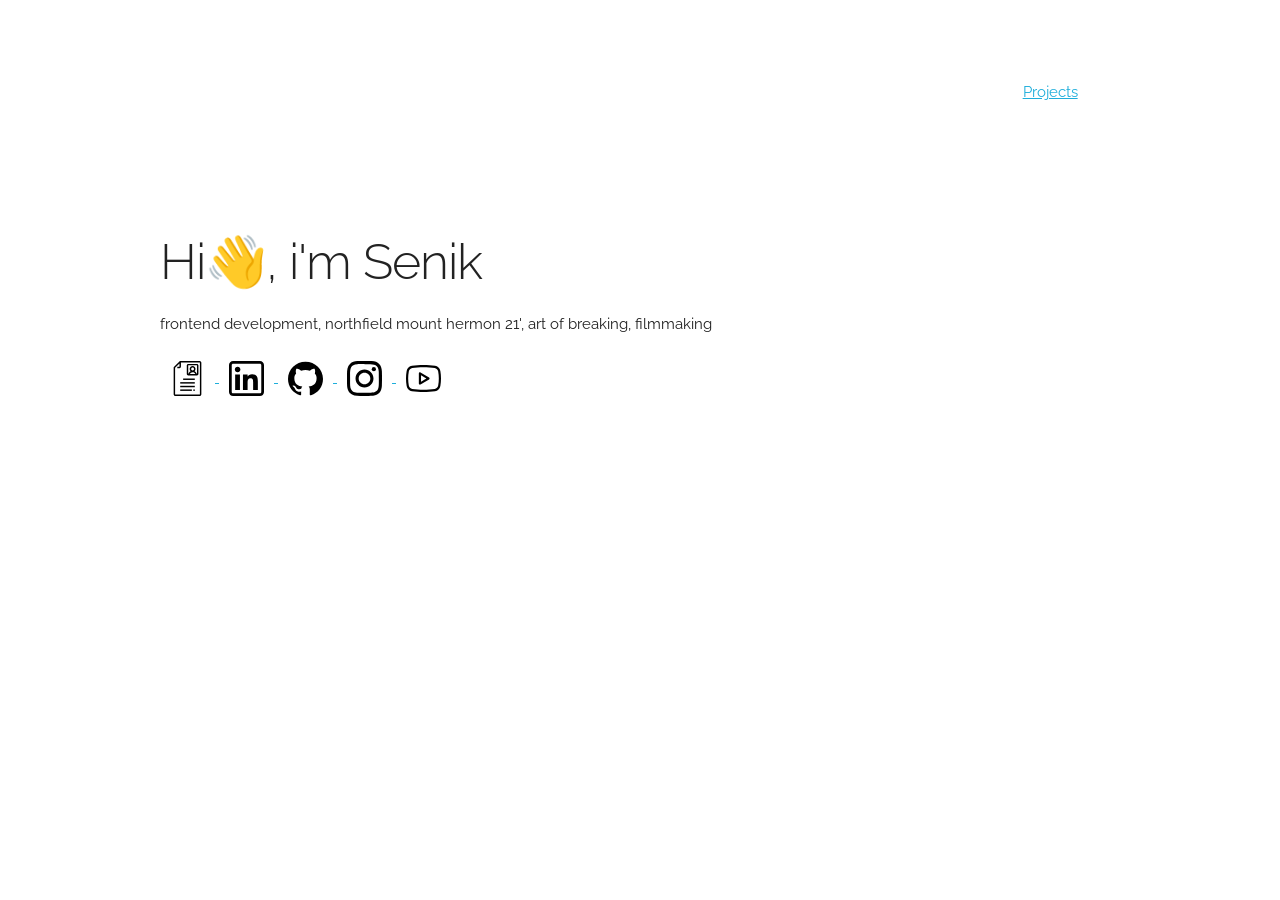
<file: skeleton/index.html>
<!DOCTYPE html>
<html lang="en">

<head>

  <!-- Basic Page Needs
  –––––––––––––––––––––––––––––––––––––––––––––––––– -->
  <meta charset="utf-8">
  <title>Meng Xuan Zou - Frontend Developer</title>
  <meta name="description" content="">
  <meta name="author" content="">

  <!-- Mobile Specific Metas
  –––––––––––––––––––––––––––––––––––––––––––––––––– -->
  <meta name="viewport" content="width=device-width, initial-scale=1">

  <!-- FONT
  –––––––––––––––––––––––––––––––––––––––––––––––––– -->
  <link href="//fonts.googleapis.com/css?family=Raleway:400,300,600" rel="stylesheet" type="text/css">

  <!-- CSS
  –––––––––––––––––––––––––––––––––––––––––––––––––– -->
  <link rel="stylesheet" href="css/normalize.css">
  <link rel="stylesheet" href="css/skeleton.css">
  <link rel="stylesheet" href="css/style.css">
  <link rel="stylesheet" href="css/hover.css">


  <!-- Favicon
  –––––––––––––––––––––––––––––––––––––––––––––––––– -->
  <link rel="icon" type="image/png" href="images/favicon_io/favicon-32x32.png">

</head>

<body class="page">

  <!-- Primary Page Layout
  –––––––––––––––––––––––––––––––––––––––––––––––––– -->
  <div class="row navbar">
    <div class="ten columns">&nbsp</div>
    <div class="two columns"><a href="projects.html">Projects</a></div>
  </div>
  <div class="container">
    <div class="row">
      <div class="column" style="margin-top: 5%">
        <h1>Hi<span class="wave">👋</span>, i'm Senik</h1>
        <p>frontend development, northfield mount hermon 21', art of breaking, filmmaking</p>
      </div>
    </div>
    <div class="logos row">
      <a href="#" class="lock">
        <img class="hvr-wobble-skew icon-unlock" src="images/logos/resume.svg">
        <img class="hvr-wobble-skew icon-lock" src="images/logos/resume-c.svg">
      </a>
      <a href="https://www.linkedin.com/in/meng-xuan-z-282ba8177" class="lock">
        <img class="hvr-grow-rotate icon-unlock" src="images/logos/linkedin.svg">
        <img class="hvr-grow-rotate icon-lock" src="images/logos/linkedin-c.svg">
      </a>
      <a href="https://github.com/senik456" class="lock">
        <img class="hvr-buzz-out icon-unlock" src="images/logos/github.svg">
        <img class="hvr-buzz-out icon-lock" src="images/logos/github-c.svg">
      </a>
      <a href="https://www.instagram.com/mx.zou/" class="lock">
        <img class="hvr-pop icon-unlock" src="images/logos/instagram.svg">
        <img class="hvr-pop icon-lock" src="images/logos/instagram-c.svg">
      </a>
      <a href="https://www.youtube.com/channel/UC1zkDF2LSa3yu9vxsreym_w/" class="lock">
        <img class="hvr-wobble-horizontal icon-unlock" src="images/logos/youtube.svg">
        <img class="hvr-wobble-horizontal icon-lock" src="images/logos/youtube-c.svg">
      </a>
    </div>

  </div>

  <!-- End Document
  –––––––––––––––––––––––––––––––––––––––––––––––––– -->
</body>

</html>
</file>
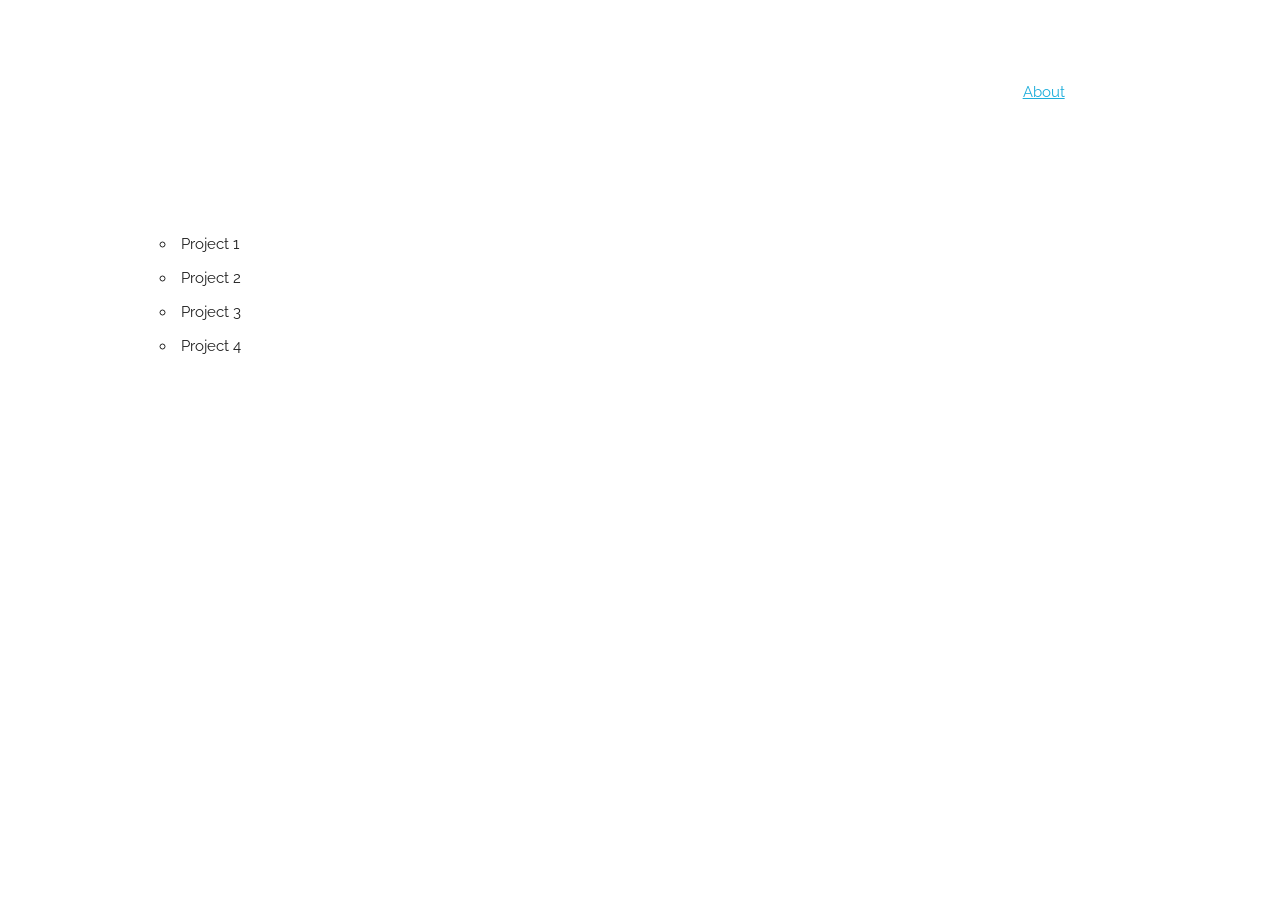
<file: skeleton/projects.html>
<!DOCTYPE html>
<html lang="en">

<head>

    <!-- Basic Page Needs
  –––––––––––––––––––––––––––––––––––––––––––––––––– -->
    <meta charset="utf-8">
    <title>Projects</title>
    <meta name="description" content="">
    <meta name="author" content="">

    <!-- Mobile Specific Metas
  –––––––––––––––––––––––––––––––––––––––––––––––––– -->
    <meta name="viewport" content="width=device-width, initial-scale=1">

    <!-- FONT
  –––––––––––––––––––––––––––––––––––––––––––––––––– -->
    <link href="//fonts.googleapis.com/css?family=Raleway:400,300,600" rel="stylesheet" type="text/css">

    <!-- CSS
  –––––––––––––––––––––––––––––––––––––––––––––––––– -->
    <link rel="stylesheet" href="css/normalize.css">
    <link rel="stylesheet" href="css/skeleton.css">
    <link rel="stylesheet" href="css/style.css">
    <link rel="stylesheet" href="css/hover.css">


    <!-- Favicon
  –––––––––––––––––––––––––––––––––––––––––––––––––– -->
    <link rel="icon" type="image/png" href="images/favicon_io/favicon-32x32.png">

</head>

<body class="page">

    <!-- Primary Page Layout
  –––––––––––––––––––––––––––––––––––––––––––––––––– -->
    <div class="row navbar">
        <div class="ten columns">&nbsp</div>
        <div class="two columns"><a href="index.html">About</a></div>
    </div>
    <div class="container">
        <div class="row">
            <div class="column" style="margin-top: 5%">
                <ul>
                    <li>Project 1</li>
                    <li>Project 2</li>
                    <li>Project 3</li>
                    <li>Project 4</li>
                </ul>
            </div>
        </div>
    </div>

    <!-- End Document
  –––––––––––––––––––––––––––––––––––––––––––––––––– -->
</body>

</html>
</file>
<file: skeleton/css/skeleton.css>
/*
* Skeleton V2.0.4
* Copyright 2014, Dave Gamache
* www.getskeleton.com
* Free to use under the MIT license.
* http://www.opensource.org/licenses/mit-license.php
* 12/29/2014
*/


/* Table of contents
––––––––––––––––––––––––––––––––––––––––––––––––––
- Grid
- Base Styles
- Typography
- Links
- Buttons
- Forms
- Lists
- Code
- Tables
- Spacing
- Utilities
- Clearing
- Media Queries
*/


/* Grid
–––––––––––––––––––––––––––––––––––––––––––––––––– */
.container {
  position: relative;
  width: 100%;
  max-width: 960px;
  margin: 0 auto;
  padding: 0 20px;
  box-sizing: border-box; }
.column,
.columns {
  width: 100%;
  float: left;
  box-sizing: border-box; }

/* For devices larger than 400px */
@media (min-width: 400px) {
  .container {
    width: 85%;
    padding: 0; }
}

/* For devices larger than 550px */
@media (min-width: 550px) {
  .container {
    width: 80%; }
  .column,
  .columns {
    margin-left: 4%; }
  .column:first-child,
  .columns:first-child {
    margin-left: 0; }

  .one.column,
  .one.columns                    { width: 4.66666666667%; }
  .two.columns                    { width: 13.3333333333%; }
  .three.columns                  { width: 22%;            }
  .four.columns                   { width: 30.6666666667%; }
  .five.columns                   { width: 39.3333333333%; }
  .six.columns                    { width: 48%;            }
  .seven.columns                  { width: 56.6666666667%; }
  .eight.columns                  { width: 65.3333333333%; }
  .nine.columns                   { width: 74.0%;          }
  .ten.columns                    { width: 82.6666666667%; }
  .eleven.columns                 { width: 91.3333333333%; }
  .twelve.columns                 { width: 100%; margin-left: 0; }

  .one-third.column               { width: 30.6666666667%; }
  .two-thirds.column              { width: 65.3333333333%; }

  .one-half.column                { width: 48%; }

  /* Offsets */
  .offset-by-one.column,
  .offset-by-one.columns          { margin-left: 8.66666666667%; }
  .offset-by-two.column,
  .offset-by-two.columns          { margin-left: 17.3333333333%; }
  .offset-by-three.column,
  .offset-by-three.columns        { margin-left: 26%;            }
  .offset-by-four.column,
  .offset-by-four.columns         { margin-left: 34.6666666667%; }
  .offset-by-five.column,
  .offset-by-five.columns         { margin-left: 43.3333333333%; }
  .offset-by-six.column,
  .offset-by-six.columns          { margin-left: 52%;            }
  .offset-by-seven.column,
  .offset-by-seven.columns        { margin-left: 60.6666666667%; }
  .offset-by-eight.column,
  .offset-by-eight.columns        { margin-left: 69.3333333333%; }
  .offset-by-nine.column,
  .offset-by-nine.columns         { margin-left: 78.0%;          }
  .offset-by-ten.column,
  .offset-by-ten.columns          { margin-left: 86.6666666667%; }
  .offset-by-eleven.column,
  .offset-by-eleven.columns       { margin-left: 95.3333333333%; }

  .offset-by-one-third.column,
  .offset-by-one-third.columns    { margin-left: 34.6666666667%; }
  .offset-by-two-thirds.column,
  .offset-by-two-thirds.columns   { margin-left: 69.3333333333%; }

  .offset-by-one-half.column,
  .offset-by-one-half.columns     { margin-left: 52%; }

}


/* Base Styles
–––––––––––––––––––––––––––––––––––––––––––––––––– */
/* NOTE
html is set to 62.5% so that all the REM measurements throughout Skeleton
are based on 10px sizing. So basically 1.5rem = 15px :) */
html {
  font-size: 62.5%; }
body {
  font-size: 1.5em; /* currently ems cause chrome bug misinterpreting rems on body element */
  line-height: 1.6;
  font-weight: 400;
  font-family: "Raleway", "HelveticaNeue", "Helvetica Neue", Helvetica, Arial, sans-serif;
  color: #222; }


/* Typography
–––––––––––––––––––––––––––––––––––––––––––––––––– */
h1, h2, h3, h4, h5, h6 {
  margin-top: 0;
  margin-bottom: 2rem;
  font-weight: 300; }
h1 { font-size: 4.0rem; line-height: 1.2;  letter-spacing: -.1rem;}
h2 { font-size: 3.6rem; line-height: 1.25; letter-spacing: -.1rem; }
h3 { font-size: 3.0rem; line-height: 1.3;  letter-spacing: -.1rem; }
h4 { font-size: 2.4rem; line-height: 1.35; letter-spacing: -.08rem; }
h5 { font-size: 1.8rem; line-height: 1.5;  letter-spacing: -.05rem; }
h6 { font-size: 1.5rem; line-height: 1.6;  letter-spacing: 0; }

/* Larger than phablet */
@media (min-width: 550px) {
  h1 { font-size: 5.0rem; }
  h2 { font-size: 4.2rem; }
  h3 { font-size: 3.6rem; }
  h4 { font-size: 3.0rem; }
  h5 { font-size: 2.4rem; }
  h6 { font-size: 1.5rem; }
}

p {
  margin-top: 0; }


/* Links
–––––––––––––––––––––––––––––––––––––––––––––––––– */
a {
  color: #1EAEDB; }
a:hover {
  color: #0FA0CE; }


/* Buttons
–––––––––––––––––––––––––––––––––––––––––––––––––– */
.button,
button,
input[type="submit"],
input[type="reset"],
input[type="button"] {
  display: inline-block;
  height: 38px;
  padding: 0 30px;
  color: #555;
  text-align: center;
  font-size: 11px;
  font-weight: 600;
  line-height: 38px;
  letter-spacing: .1rem;
  text-transform: uppercase;
  text-decoration: none;
  white-space: nowrap;
  background-color: transparent;
  border-radius: 4px;
  border: 1px solid #bbb;
  cursor: pointer;
  box-sizing: border-box; }
.button:hover,
button:hover,
input[type="submit"]:hover,
input[type="reset"]:hover,
input[type="button"]:hover,
.button:focus,
button:focus,
input[type="submit"]:focus,
input[type="reset"]:focus,
input[type="button"]:focus {
  color: #333;
  border-color: #888;
  outline: 0; }
.button.button-primary,
button.button-primary,
input[type="submit"].button-primary,
input[type="reset"].button-primary,
input[type="button"].button-primary {
  color: #FFF;
  background-color: #33C3F0;
  border-color: #33C3F0; }
.button.button-primary:hover,
button.button-primary:hover,
input[type="submit"].button-primary:hover,
input[type="reset"].button-primary:hover,
input[type="button"].button-primary:hover,
.button.button-primary:focus,
button.button-primary:focus,
input[type="submit"].button-primary:focus,
input[type="reset"].button-primary:focus,
input[type="button"].button-primary:focus {
  color: #FFF;
  background-color: #1EAEDB;
  border-color: #1EAEDB; }


/* Forms
–––––––––––––––––––––––––––––––––––––––––––––––––– */
input[type="email"],
input[type="number"],
input[type="search"],
input[type="text"],
input[type="tel"],
input[type="url"],
input[type="password"],
textarea,
select {
  height: 38px;
  padding: 6px 10px; /* The 6px vertically centers text on FF, ignored by Webkit */
  background-color: #fff;
  border: 1px solid #D1D1D1;
  border-radius: 4px;
  box-shadow: none;
  box-sizing: border-box; }
/* Removes awkward default styles on some inputs for iOS */
input[type="email"],
input[type="number"],
input[type="search"],
input[type="text"],
input[type="tel"],
input[type="url"],
input[type="password"],
textarea {
  -webkit-appearance: none;
     -moz-appearance: none;
          appearance: none; }
textarea {
  min-height: 65px;
  padding-top: 6px;
  padding-bottom: 6px; }
input[type="email"]:focus,
input[type="number"]:focus,
input[type="search"]:focus,
input[type="text"]:focus,
input[type="tel"]:focus,
input[type="url"]:focus,
input[type="password"]:focus,
textarea:focus,
select:focus {
  border: 1px solid #33C3F0;
  outline: 0; }
label,
legend {
  display: block;
  margin-bottom: .5rem;
  font-weight: 600; }
fieldset {
  padding: 0;
  border-width: 0; }
input[type="checkbox"],
input[type="radio"] {
  display: inline; }
label > .label-body {
  display: inline-block;
  margin-left: .5rem;
  font-weight: normal; }


/* Lists
–––––––––––––––––––––––––––––––––––––––––––––––––– */
ul {
  list-style: circle inside; }
ol {
  list-style: decimal inside; }
ol, ul {
  padding-left: 0;
  margin-top: 0; }
ul ul,
ul ol,
ol ol,
ol ul {
  margin: 1.5rem 0 1.5rem 3rem;
  font-size: 90%; }
li {
  margin-bottom: 1rem; }


/* Code
–––––––––––––––––––––––––––––––––––––––––––––––––– */
code {
  padding: .2rem .5rem;
  margin: 0 .2rem;
  font-size: 90%;
  white-space: nowrap;
  background: #F1F1F1;
  border: 1px solid #E1E1E1;
  border-radius: 4px; }
pre > code {
  display: block;
  padding: 1rem 1.5rem;
  white-space: pre; }


/* Tables
–––––––––––––––––––––––––––––––––––––––––––––––––– */
th,
td {
  padding: 12px 15px;
  text-align: left;
  border-bottom: 1px solid #E1E1E1; }
th:first-child,
td:first-child {
  padding-left: 0; }
th:last-child,
td:last-child {
  padding-right: 0; }


/* Spacing
–––––––––––––––––––––––––––––––––––––––––––––––––– */
button,
.button {
  margin-bottom: 1rem; }
input,
textarea,
select,
fieldset {
  margin-bottom: 1.5rem; }
pre,
blockquote,
dl,
figure,
table,
p,
ul,
ol,
form {
  margin-bottom: 2.5rem; }


/* Utilities
–––––––––––––––––––––––––––––––––––––––––––––––––– */
.u-full-width {
  width: 100%;
  box-sizing: border-box; }
.u-max-full-width {
  max-width: 100%;
  box-sizing: border-box; }
.u-pull-right {
  float: right; }
.u-pull-left {
  float: left; }


/* Misc
–––––––––––––––––––––––––––––––––––––––––––––––––– */
hr {
  margin-top: 3rem;
  margin-bottom: 3.5rem;
  border-width: 0;
  border-top: 1px solid #E1E1E1; }


/* Clearing
–––––––––––––––––––––––––––––––––––––––––––––––––– */

/* Self Clearing Goodness */
.container:after,
.row:after,
.u-cf {
  content: "";
  display: table;
  clear: both; }


/* Media Queries
–––––––––––––––––––––––––––––––––––––––––––––––––– */
/*
Note: The best way to structure the use of media queries is to create the queries
near the relevant code. For example, if you wanted to change the styles for buttons
on small devices, paste the mobile query code up in the buttons section and style it
there.
*/


/* Larger than mobile */
@media (min-width: 400px) {}

/* Larger than phablet (also point when grid becomes active) */
@media (min-width: 550px) {}

/* Larger than tablet */
@media (min-width: 750px) {}

/* Larger than desktop */
@media (min-width: 1000px) {}

/* Larger than Desktop HD */
@media (min-width: 1200px) {}
</file>
<file: skeleton/css/style.css>
body {
    overflow: hidden;
}

/* Navbar */
.navbar {
    margin: 80px 0px;
    margin-right: 100px;
}

@media (max-width: 548px) {
    .navbar {
        margin-left: 70%;
    }
}

/* Icons */
img {
    width: 35px;
    height: 35px;
    margin: 0 10px;
}

/* Change icons */
.lock:hover .icon-unlock,
.lock .icon-lock {
    display: none;
}

.lock:hover .icon-lock {
    display: inline;
}

/* Waving Hand */
span.wave {
    animation-name: wave-animation;
    animation-duration: 2.5s;
    animation-iteration-count: infinite;
    transform-origin: 70% 70%;
    display: inline-block;
}

@keyframes wave-animation {
    0% {
        transform: rotate(0.0deg)
    }

    10% {
        transform: rotate(-10.0deg)
    }

    20% {
        transform: rotate(12.0deg)
    }

    30% {
        transform: rotate(-10.0deg)
    }

    40% {
        transform: rotate(9.0deg)
    }

    50% {
        transform: rotate(0.0deg)
    }

    100% {
        transform: rotate(0.0deg)
    }
}

/* Refresh - Animation effect */

.page {
    animation-name: fade;
    animation-duration: 3s;
    animation-fill-mode: forwards;
}

@-webkit-keyframes fade {
    0% {
        opacity: 0;
    }

    100% {
        opacity: 1;
    }
}

@-moz-keyframes fade {
    0% {
        opacity: 0;
    }

    100% {
        opacity: 1;
    }
}

@-o-keyframes fade {
    0% {
        opacity: 0;
    }

    100% {
        opacity: 1;
    }
}

@keyframes fade {
    0% {
        opacity: 0;
    }

    100% {
        opacity: 1;
    }
}
</file>
<file: skeleton/css/hover.css>
/* Grow Rotate - */
.hvr-grow-rotate {
  display: inline-block;
  vertical-align: middle;
  -webkit-transform: perspective(1px) translateZ(0);
  transform: perspective(1px) translateZ(0);
  box-shadow: 0 0 1px rgba(0, 0, 0, 0);
  -webkit-transition-duration: 0.3s;
  transition-duration: 0.3s;
  -webkit-transition-property: transform;
  transition-property: transform;
}

.hvr-grow-rotate:hover,
.hvr-grow-rotate:focus,
.hvr-grow-rotate:active {
  -webkit-transform: scale(1.1) rotate(4deg);
  transform: scale(1.1) rotate(4deg);
}

/* Float */
.hvr-float {
  display: inline-block;
  vertical-align: middle;
  -webkit-transform: perspective(1px) translateZ(0);
  transform: perspective(1px) translateZ(0);
  box-shadow: 0 0 1px rgba(0, 0, 0, 0);
  -webkit-transition-duration: 0.3s;
  transition-duration: 0.3s;
  -webkit-transition-property: transform;
  transition-property: transform;
  -webkit-transition-timing-function: ease-out;
  transition-timing-function: ease-out;
}

.hvr-float:hover,
.hvr-float:focus,
.hvr-float:active {
  -webkit-transform: translateY(-8px);
  transform: translateY(-8px);
}

/* Buzz Out */
@-webkit-keyframes hvr-buzz-out {
  10% {
    -webkit-transform: translateX(3px) rotate(2deg);
    transform: translateX(3px) rotate(2deg);
  }

  20% {
    -webkit-transform: translateX(-3px) rotate(-2deg);
    transform: translateX(-3px) rotate(-2deg);
  }

  30% {
    -webkit-transform: translateX(3px) rotate(2deg);
    transform: translateX(3px) rotate(2deg);
  }

  40% {
    -webkit-transform: translateX(-3px) rotate(-2deg);
    transform: translateX(-3px) rotate(-2deg);
  }

  50% {
    -webkit-transform: translateX(2px) rotate(1deg);
    transform: translateX(2px) rotate(1deg);
  }

  60% {
    -webkit-transform: translateX(-2px) rotate(-1deg);
    transform: translateX(-2px) rotate(-1deg);
  }

  70% {
    -webkit-transform: translateX(2px) rotate(1deg);
    transform: translateX(2px) rotate(1deg);
  }

  80% {
    -webkit-transform: translateX(-2px) rotate(-1deg);
    transform: translateX(-2px) rotate(-1deg);
  }

  90% {
    -webkit-transform: translateX(1px) rotate(0);
    transform: translateX(1px) rotate(0);
  }

  100% {
    -webkit-transform: translateX(-1px) rotate(0);
    transform: translateX(-1px) rotate(0);
  }
}

@keyframes hvr-buzz-out {
  10% {
    -webkit-transform: translateX(3px) rotate(2deg);
    transform: translateX(3px) rotate(2deg);
  }

  20% {
    -webkit-transform: translateX(-3px) rotate(-2deg);
    transform: translateX(-3px) rotate(-2deg);
  }

  30% {
    -webkit-transform: translateX(3px) rotate(2deg);
    transform: translateX(3px) rotate(2deg);
  }

  40% {
    -webkit-transform: translateX(-3px) rotate(-2deg);
    transform: translateX(-3px) rotate(-2deg);
  }

  50% {
    -webkit-transform: translateX(2px) rotate(1deg);
    transform: translateX(2px) rotate(1deg);
  }

  60% {
    -webkit-transform: translateX(-2px) rotate(-1deg);
    transform: translateX(-2px) rotate(-1deg);
  }

  70% {
    -webkit-transform: translateX(2px) rotate(1deg);
    transform: translateX(2px) rotate(1deg);
  }

  80% {
    -webkit-transform: translateX(-2px) rotate(-1deg);
    transform: translateX(-2px) rotate(-1deg);
  }

  90% {
    -webkit-transform: translateX(1px) rotate(0);
    transform: translateX(1px) rotate(0);
  }

  100% {
    -webkit-transform: translateX(-1px) rotate(0);
    transform: translateX(-1px) rotate(0);
  }
}

.hvr-buzz-out {
  display: inline-block;
  vertical-align: middle;
  -webkit-transform: perspective(1px) translateZ(0);
  transform: perspective(1px) translateZ(0);
  box-shadow: 0 0 1px rgba(0, 0, 0, 0);
}

.hvr-buzz-out:hover,
.hvr-buzz-out:focus,
.hvr-buzz-out:active {
  -webkit-animation-name: hvr-buzz-out;
  animation-name: hvr-buzz-out;
  -webkit-animation-duration: 0.75s;
  animation-duration: 0.75s;
  -webkit-animation-timing-function: linear;
  animation-timing-function: linear;
  -webkit-animation-iteration-count: 1;
  animation-iteration-count: 1;
}


/* Pop */
@-webkit-keyframes hvr-pop {
  50% {
    -webkit-transform: scale(1.2);
    transform: scale(1.2);
  }
}

@keyframes hvr-pop {
  50% {
    -webkit-transform: scale(1.2);
    transform: scale(1.2);
  }
}

.hvr-pop {
  display: inline-block;
  vertical-align: middle;
  -webkit-transform: perspective(1px) translateZ(0);
  transform: perspective(1px) translateZ(0);
  box-shadow: 0 0 1px rgba(0, 0, 0, 0);
}

.hvr-pop:hover,
.hvr-pop:focus,
.hvr-pop:active {
  -webkit-animation-name: hvr-pop;
  animation-name: hvr-pop;
  -webkit-animation-duration: 0.3s;
  animation-duration: 0.3s;
  -webkit-animation-timing-function: linear;
  animation-timing-function: linear;
  -webkit-animation-iteration-count: 1;
  animation-iteration-count: 1;
}

/* Wobble Skew */
@-webkit-keyframes hvr-wobble-skew {
  16.65% {
    -webkit-transform: skew(-12deg);
    transform: skew(-12deg);
  }

  33.3% {
    -webkit-transform: skew(10deg);
    transform: skew(10deg);
  }

  49.95% {
    -webkit-transform: skew(-6deg);
    transform: skew(-6deg);
  }

  66.6% {
    -webkit-transform: skew(4deg);
    transform: skew(4deg);
  }

  83.25% {
    -webkit-transform: skew(-2deg);
    transform: skew(-2deg);
  }

  100% {
    -webkit-transform: skew(0);
    transform: skew(0);
  }
}

@keyframes hvr-wobble-skew {
  16.65% {
    -webkit-transform: skew(-12deg);
    transform: skew(-12deg);
  }

  33.3% {
    -webkit-transform: skew(10deg);
    transform: skew(10deg);
  }

  49.95% {
    -webkit-transform: skew(-6deg);
    transform: skew(-6deg);
  }

  66.6% {
    -webkit-transform: skew(4deg);
    transform: skew(4deg);
  }

  83.25% {
    -webkit-transform: skew(-2deg);
    transform: skew(-2deg);
  }

  100% {
    -webkit-transform: skew(0);
    transform: skew(0);
  }
}

.hvr-wobble-skew {
  display: inline-block;
  vertical-align: middle;
  -webkit-transform: perspective(1px) translateZ(0);
  transform: perspective(1px) translateZ(0);
  box-shadow: 0 0 1px rgba(0, 0, 0, 0);
}

.hvr-wobble-skew:hover,
.hvr-wobble-skew:focus,
.hvr-wobble-skew:active {
  -webkit-animation-name: hvr-wobble-skew;
  animation-name: hvr-wobble-skew;
  -webkit-animation-duration: 1s;
  animation-duration: 1s;
  -webkit-animation-timing-function: ease-in-out;
  animation-timing-function: ease-in-out;
  -webkit-animation-iteration-count: 1;
  animation-iteration-count: 1;
}

/* Wobble Horizontal */
@-webkit-keyframes hvr-wobble-horizontal {
  16.65% {
    -webkit-transform: translateX(8px);
    transform: translateX(8px);
  }

  33.3% {
    -webkit-transform: translateX(-6px);
    transform: translateX(-6px);
  }

  49.95% {
    -webkit-transform: translateX(4px);
    transform: translateX(4px);
  }

  66.6% {
    -webkit-transform: translateX(-2px);
    transform: translateX(-2px);
  }

  83.25% {
    -webkit-transform: translateX(1px);
    transform: translateX(1px);
  }

  100% {
    -webkit-transform: translateX(0);
    transform: translateX(0);
  }
}

@keyframes hvr-wobble-horizontal {
  16.65% {
    -webkit-transform: translateX(8px);
    transform: translateX(8px);
  }

  33.3% {
    -webkit-transform: translateX(-6px);
    transform: translateX(-6px);
  }

  49.95% {
    -webkit-transform: translateX(4px);
    transform: translateX(4px);
  }

  66.6% {
    -webkit-transform: translateX(-2px);
    transform: translateX(-2px);
  }

  83.25% {
    -webkit-transform: translateX(1px);
    transform: translateX(1px);
  }

  100% {
    -webkit-transform: translateX(0);
    transform: translateX(0);
  }
}

.hvr-wobble-horizontal {
  display: inline-block;
  vertical-align: middle;
  -webkit-transform: perspective(1px) translateZ(0);
  transform: perspective(1px) translateZ(0);
  box-shadow: 0 0 1px rgba(0, 0, 0, 0);
}

.hvr-wobble-horizontal:hover,
.hvr-wobble-horizontal:focus,
.hvr-wobble-horizontal:active {
  -webkit-animation-name: hvr-wobble-horizontal;
  animation-name: hvr-wobble-horizontal;
  -webkit-animation-duration: 1s;
  animation-duration: 1s;
  -webkit-animation-timing-function: ease-in-out;
  animation-timing-function: ease-in-out;
  -webkit-animation-iteration-count: 1;
  animation-iteration-count: 1;
}
</file>
